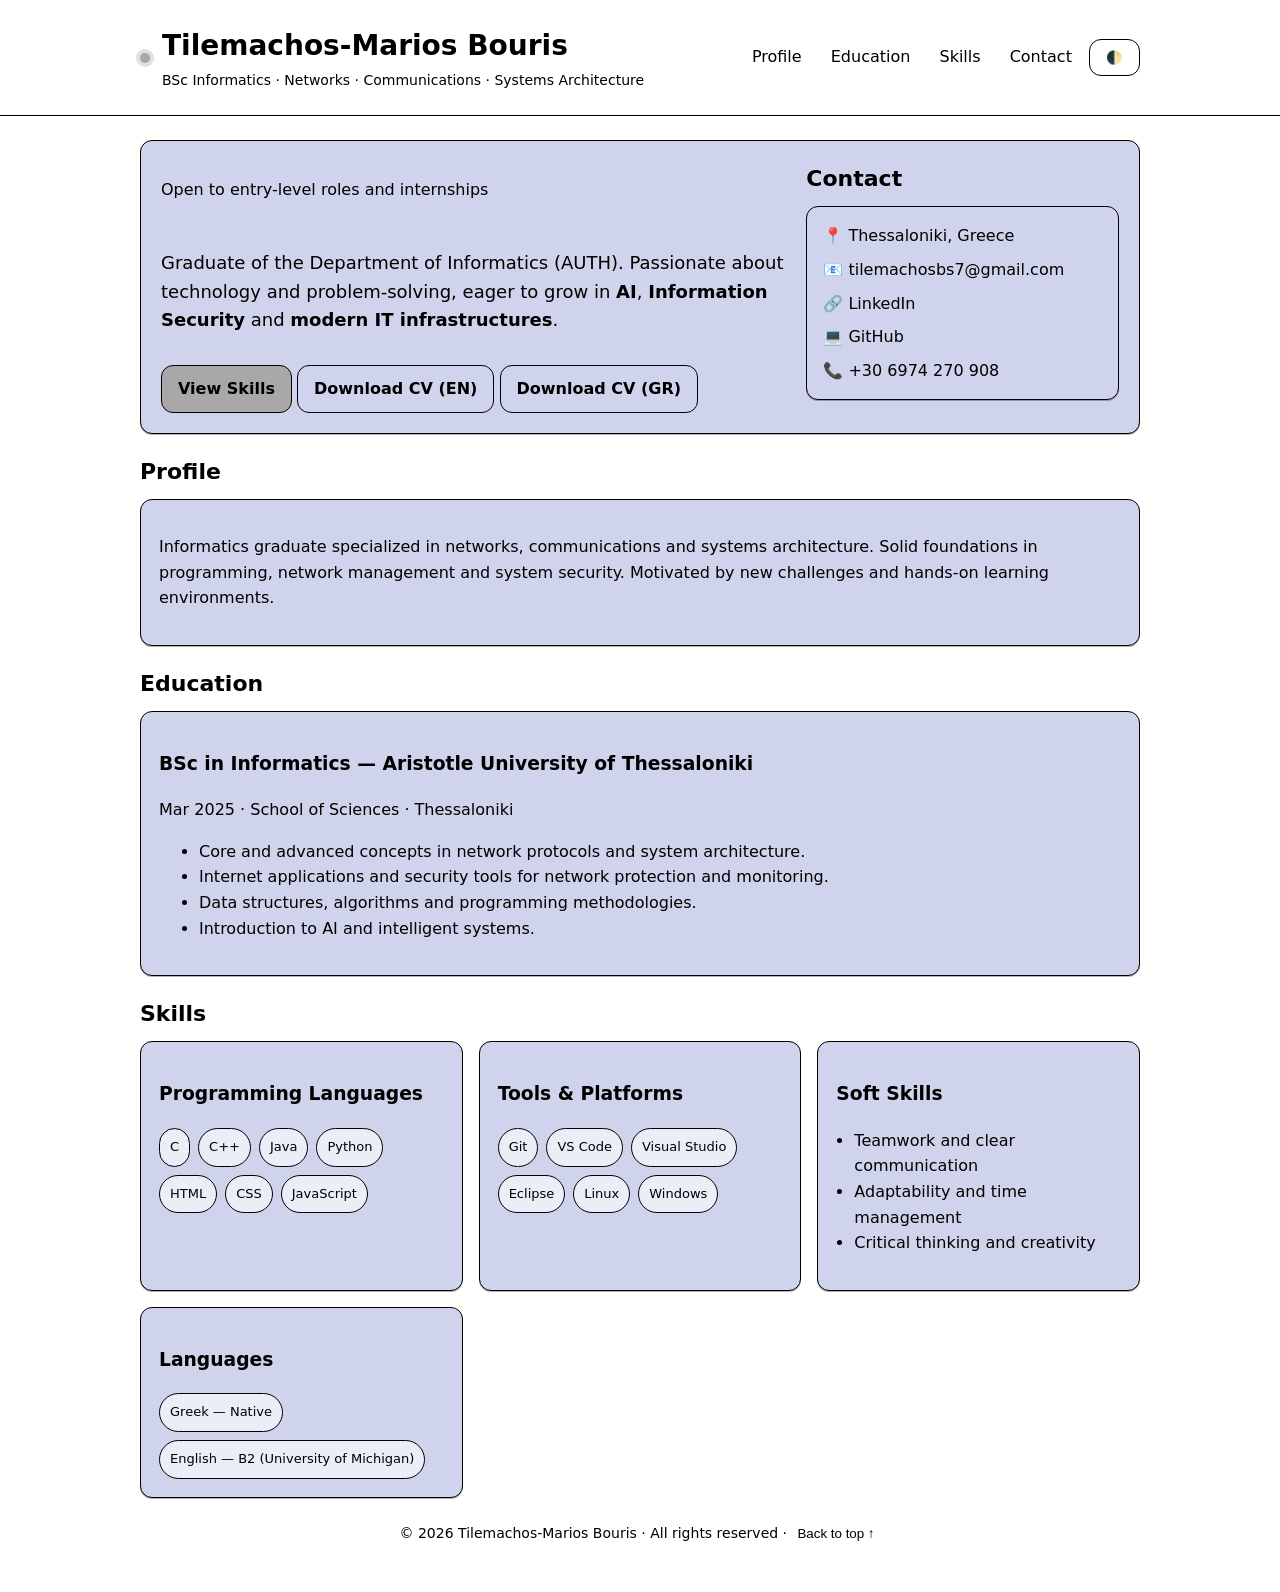
<file: index.html>
<!doctype html>
<html lang="en" data-theme="auto">
<head>
  <meta charset="utf-8" />
  <meta name="viewport" content="width=device-width, initial-scale=1" />
  <title>Tilemachos-Marios Bouris — CV</title>
  <meta name="description" content="Personal CV website of Tilemachos-Marios Bouris — Informatics Graduate interested in AI, Security and IT Infrastructure." />
  <meta name="theme-color" content="#a9a7a7" />
  <link rel="stylesheet" href="cvstyles.css" />
</head>

<body>
  <header class="site-header">
    <div class="container nav">
      <div class="brand">
        <span class="dot" aria-hidden="true"></span>
        <div>
          <h1 class="name">Tilemachos-Marios Bouris</h1>
          <p class="role">BSc Informatics · Networks · Communications · Systems Architecture</p>
        </div>
      </div>

      <nav aria-label="Primary">
        <a href="#profile">Profile</a>
        <a href="#education">Education</a>
        <a href="#skills">Skills</a>
        <a href="#contact">Contact</a>
        <button id="theme" class="btn ghost" aria-label="Toggle theme">🌓</button>
      </nav>
    </div>
  </header>

  <main id="main" class="container">

    <!-- HERO / INTRO -->
    <section class="card hero">
      <div class="hero-left">
        <p class="muted">Open to entry-level roles and internships</p>
        <p class="lead">
          Graduate of the Department of Informatics (AUTH).
          Passionate about technology and problem-solving, eager to grow in
          <strong>AI</strong>, <strong>Information Security</strong> and <strong>modern IT infrastructures</strong>.
        </p>

        <div class="cta">
          <a class="btn primary" href="#skills">View Skills</a>
          <a class="btn" href="assets/Bouris-CV.pdf" download rel="noopener">Download CV (EN)</a>
          <a class="btn" href="assets/Μπούρης-CV.pdf" download rel="noopener">Download CV (GR)</a>
        </div>
      </div>

      <!-- Contact -->
      <aside class="hero-right" id="contact">
        <h2>Contact</h2>
        <div class="card contact">
          <ul class="quick">
            <li>📍 Thessaloniki, Greece</li>
            <li>📧 <a id="email" href="#">Email</a></li>
            <li>🔗 <a href="https://www.linkedin.com/in/tilemachos-bouris-95a259273" target="_blank" rel="noopener">LinkedIn</a></li>
            <li>💻 <a href="https://github.com/tilemachosbs7" target="_blank" rel="noopener">GitHub</a></li>
            <li>📞 <a href="tel:+306974270908">+30 6974 270 908</a></li>
          </ul>
        </div>
      </aside>
    </section>

    <!-- PROFILE -->
    <section id="profile">
      <h2>Profile</h2>
      <div class="card pad">
        <p>
          Informatics graduate specialized in networks, communications and systems architecture.
          Solid foundations in programming, network management and system security.
          Motivated by new challenges and hands-on learning environments.
        </p>
      </div>
    </section>

    <!-- EDUCATION -->
    <section id="education">
      <h2>Education</h2>
      <div class="card pad">
        <h3>BSc in Informatics — Aristotle University of Thessaloniki</h3>
        <p class="muted">Mar 2025 · School of Sciences · Thessaloniki</p>
        <ul>
          <li>Core and advanced concepts in network protocols and system architecture.</li>
          <li>Internet applications and security tools for network protection and monitoring.</li>
          <li>Data structures, algorithms and programming methodologies.</li>
          <li>Introduction to AI and intelligent systems.</li>
        </ul>
      </div>
    </section>

    <!-- SKILLS -->
    <section id="skills">
      <h2>Skills</h2>
      <div class="grid two">
        <div class="card pad">
          <h3>Programming Languages</h3>
          <ul class="tags">
            <li>C</li><li>C++</li><li>Java</li><li>Python</li><li>HTML</li><li>CSS</li><li>JavaScript</li>
          </ul>
        </div>

        <div class="card pad">
          <h3>Tools & Platforms</h3>
          <ul class="tags">
            <li>Git</li><li>VS Code</li><li>Visual Studio</li><li>Eclipse</li><li>Linux</li><li>Windows</li>
          </ul>
        </div>

        <div class="card pad">
          <h3>Soft Skills</h3>
          <ul class="bullets">
            <li>Teamwork and clear communication</li>
            <li>Adaptability and time management</li>
            <li>Critical thinking and creativity</li>
          </ul>
        </div>

        <div class="card pad">
          <h3>Languages</h3>
          <ul class="tags">
            <li>Greek — Native</li>
            <li>English — B2 (University of Michigan)</li>
          </ul>
        </div>
      </div>
    </section>

    <!-- FOOTER -->
    <footer class="container small muted">
      © <span id="year"></span> Tilemachos-Marios Bouris · All rights reserved ·
      <button id="backToTop" class="link">Back to top ↑</button>
    </footer>

  </main>
  <script src="cvindex.js"></script>
</body>
</html>
</file>
<file: cvstyles.css>
/* ==========================================
   SIMPLE CLEAN THEME FOR CV SITE (with working dark/light)
   ========================================== */

/* LIGHT (your exact palette) */
:root{
  --bg:#fffffe;
  --card:#cfd3eb;
  --text:#000000;
  --text-2:#000000;
  --border:#000000;
  --brand:#a9a7a7;
  --shadow:0 1px 0 rgba(0,0,0,0.3);
}

/* AUTO: respect system dark when data-theme="auto" (default) */
@media (prefers-color-scheme: dark){
  :root{
    --bg:#0f1115;
    --card:#1a1f2e;
    --text:#ffffff;
    --text-2:#e6e6e6;
    --border:#a9a7a7;
    --brand:#a9a7a7;
    --shadow:0 1px 0 rgba(0,0,0,0.6);
  }
}

/* EXPLICIT OVERRIDES for the toggle */
html[data-theme="light"]{
  --bg:#fffffe;
  --card:#cfd3eb;
  --text:#000000;
  --text-2:#000000;
  --border:#000000;
  --brand:#a9a7a7;
  --shadow:0 1px 0 rgba(0,0,0,0.3);
}
html[data-theme="dark"]{
  --bg:#0f1115;     /* soft near-black */
  --card:#1a1f2e;   /* deep slate card */
  --text:#ffffff;
  --text-2:#e6e6e6;
  --border:#a9a7a7; /* keep brand grey as border for contrast */
  --brand:#a9a7a7;  /* same brand accent in dark */
  --shadow:0 1px 0 rgba(0,0,0,0.6);
}

/* ===== Base layout (unchanged) ===== */
html{scroll-behavior:smooth;}
body{
  margin:0;
  font-family:system-ui,-apple-system,Segoe UI,Roboto,Ubuntu,Cantarell,Noto Sans,Helvetica,Arial,sans-serif;
  background:var(--bg);
  color:var(--text);
  line-height:1.6;
  transition: background .25s, color .25s;
}
.container{max-width:1000px;margin-inline:auto;padding:24px;}
.card{
  background:var(--card);
  border:1px solid var(--border);
  border-radius:12px;
  box-shadow:var(--shadow);
  transition: background .25s, border-color .25s, color .25s, box-shadow .25s;
}
.pad{padding:18px;}
.small{font-size:14px;}
.muted{color:var(--text-2);}

/* Header / Navigation */
.site-header{
  position:sticky;top:0;z-index:50;
  background:color-mix(in oklab,var(--bg) 92%, transparent);
  backdrop-filter:blur(8px);
  border-bottom:1px solid var(--border);
}
.nav{display:flex;align-items:center;justify-content:space-between;flex-wrap:wrap;gap:12px;}
.brand{display:flex;align-items:center;gap:12px;}
.name{margin:0;font-size:clamp(22px,4vw,28px);color:var(--text);}
.role{margin:0;color:var(--text-2);font-size:14px;}
.dot{width:10px;height:10px;border-radius:50%;background:var(--brand);box-shadow:0 0 0 4px color-mix(in oklab,var(--brand) 35%, transparent);}
nav a{color:var(--text-2);text-decoration:none;padding:10px 12px;border-radius:8px;transition:background .15s,color .15s;}
nav a:hover{color:var(--text);background:rgba(0,0,0,0.05);}

/* Buttons */
.btn{
  display:inline-flex;align-items:center;gap:8px;
  padding:10px 16px;border-radius:12px;
  border:1px solid var(--border);
  background:var(--card);
  color:var(--text);
  font-weight:600;text-decoration:none;
  transition:transform .1s,box-shadow .2s, background .2s, border-color .2s, color .2s;
}
.btn:hover{transform:translateY(-1px);box-shadow:0 6px 18px rgba(0,0,0,0.15);}
.btn.primary{background:var(--brand);color:#000;}
.btn.ghost{background:transparent;}
.link{background:transparent;border:none;color:var(--text);cursor:pointer;}

/* Hero Section */
.hero{display:grid;grid-template-columns:2fr 1fr;gap:20px;padding:20px;}
.hero-left{display:flex;flex-direction:column;gap:12px;}
.lead{font-size:18px;color:var(--text);}
.hero-right h2{margin:0 0 10px;color:var(--text);}
.quick{list-style:none;padding:0;margin:0;display:grid;gap:8px;}
.quick a{color:var(--text);text-decoration:none;}
.quick a:hover{text-decoration:underline;}

/* Sections */
h2{font-size:22px;margin:20px 0 10px;color:var(--text);}
h3{color:var(--text);}
.grid{display:grid;gap:16px;}
.grid.two{grid-template-columns:repeat(auto-fit,minmax(260px,1fr));}
.tags{display:flex;flex-wrap:wrap;gap:8px;padding:0;margin:0;list-style:none;}
.tags li{padding:8px 10px;border-radius:999px;background:rgba(255,255,255,0.6);border:1px solid var(--border);font-size:13px;color:var(--text);}
.bullets{padding-left:18px;}

/* Contact */
.contact{padding:16px;border-radius:12px;}

/* Footer */
footer{padding:24px 0 64px;text-align:center;color:var(--text-2);}

/* Responsive */
@media(max-width:800px){.hero{grid-template-columns:1fr;}}
</file>
